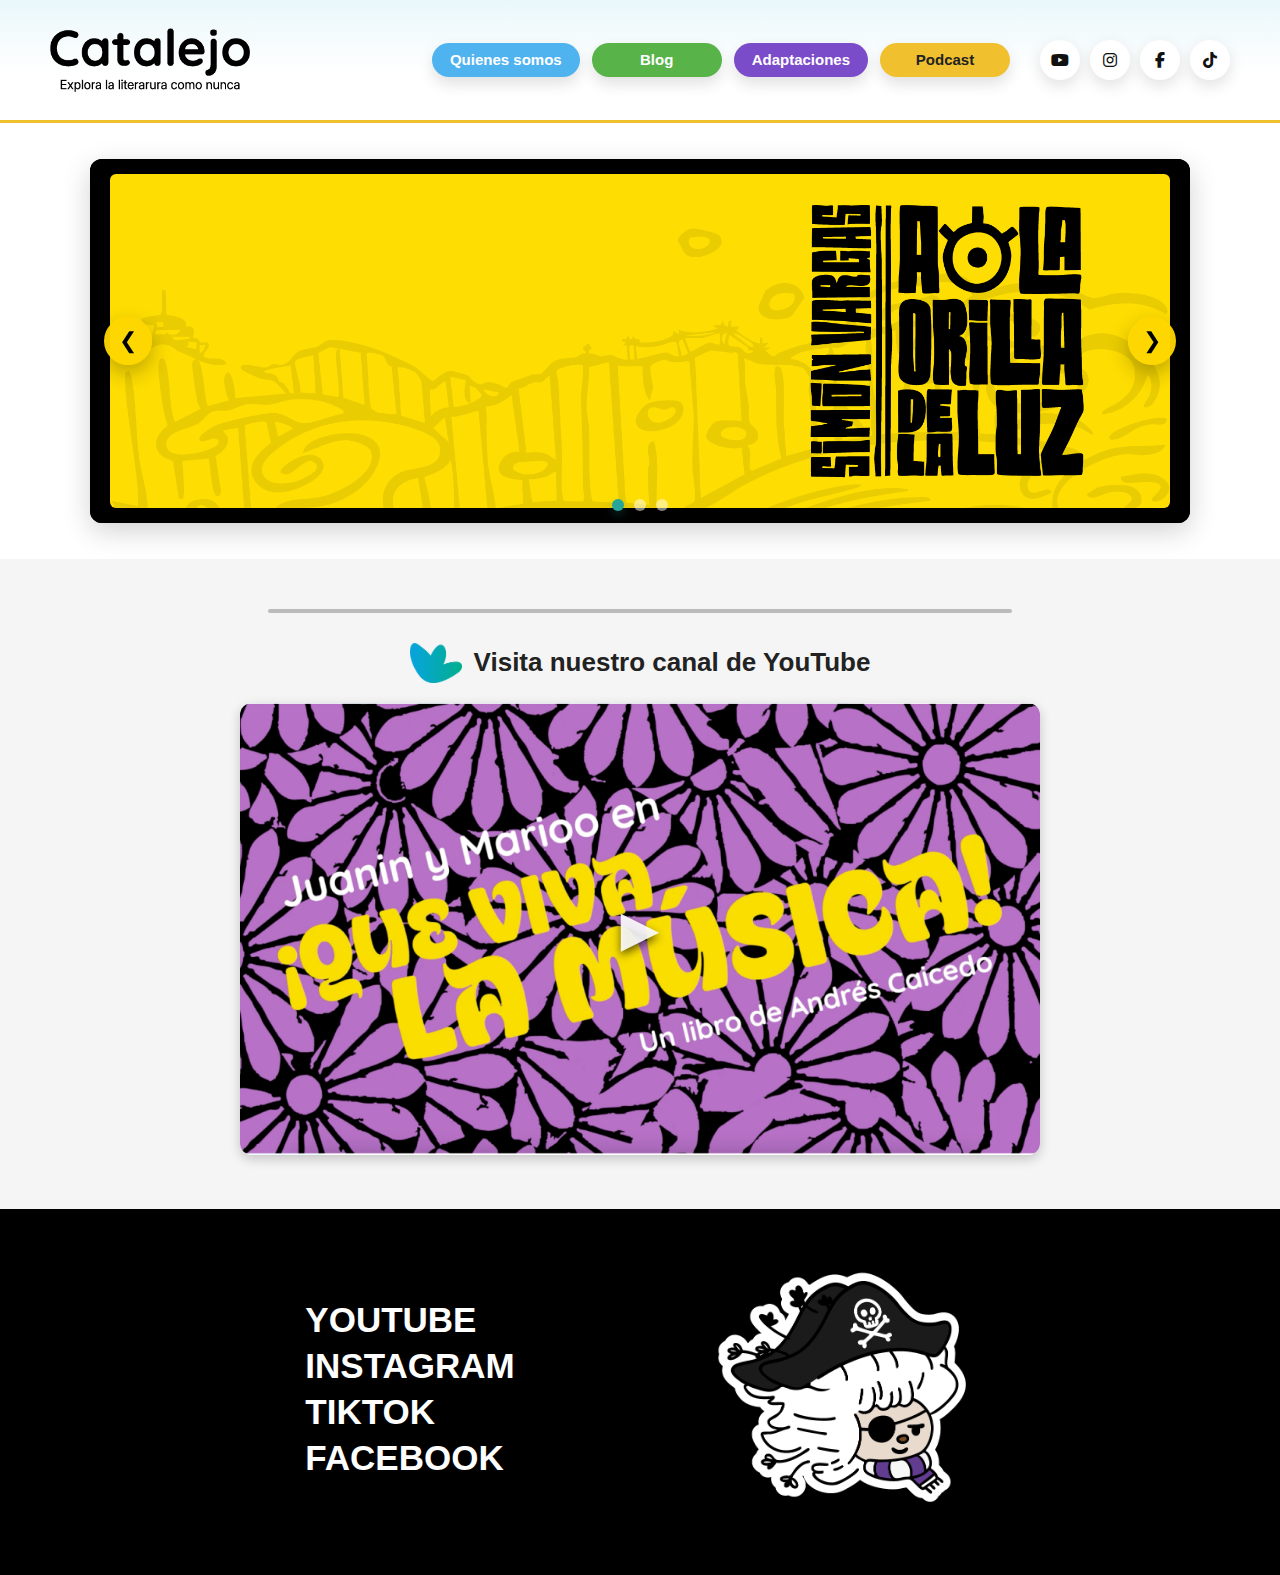
<file: index.html>
<!DOCTYPE html>
<html lang="es">
<head>
  <meta charset="UTF-8" />
  <meta name="viewport" content="width=device-width,initial-scale=1" />
  <title>Catalejo</title>
  <link rel="stylesheet" href="https://cdnjs.cloudflare.com/ajax/libs/font-awesome/6.5.0/css/all.min.css">
  <link rel="stylesheet" href="css/style.css">
  <script defer src="js/script.js"></script>
</head>
<body>
<header class="site-header">
  <div class="wrap">
    <div class="brand">
      <img src="img/inicio_1.png" alt="Catalejo" class="brand-logo">
    </div>
    <button class="menu-toggle" aria-label="Menú">
      ☰
    </button>

    <nav class="nav-pills" aria-label="Principal">
      <a class="pill quienes" href="quienes.html">Quienes somos</a>
      <a class="pill blog" href="blog.html">Blog</a>
      <a class="pill adap" href="adaptaciones.html">Adaptaciones</a>
      <a class="pill pod" href="podcast.html">Podcast</a>
    </nav>

    <div class="socials" aria-hidden="true">
      <a class="soc" href="https://www.youtube.com/@Catalejo_med" title="YouTube"><i class="fab fa-youtube"></i></a>
      <a class="soc" href="https://www.instagram.com/catalejo.med/" title="Instagram"><i class="fab fa-instagram"></i></a>
      <a class="soc" href="https://www.facebook.com/share/1BPFPQ7bNR/" title="Facebook"><i class="fab fa-facebook-f"></i></a>
      <a class="soc" href="https://www.tiktok.com/@catalejo.med" title="TikTok"><i class="fa-brands fa-tiktok"></i></a>
    </div>
  </div>
</header>

  <section class="my-carousel" aria-label="Galería principal">
    <div class="carousel-viewport" id="heroCarousel">

      <div class="slides">
        <div class="slide">
          <img src="img/1.png" alt="Imagen 1">
        </div>
        <div class="slide">
          <img src="img/2.png" alt="Imagen 2">
        </div>
        <div class="slide">
          <img src="img/3.png" alt="Imagen 3">
        </div>
      </div>

      <!-- controles -->
      <button class="control prev" aria-label="Anterior">❮</button>
      <button class="control next" aria-label="Siguiente">❯</button>

      <!-- indicadores (se generan desde JS) -->
      <div class="indicators" role="tablist" aria-label="Indicadores carrusel"></div>
    </div>
  </section>

<!-- YOUTUBE -->
<section class="youtube">
  <h2>
    <img src="img/inicio.png" alt="Logo Catalejo" class="yt-logo">
    Visita nuestro canal de YouTube
  </h2>
  <div class="yt-card">
    <a href="https://youtu.be/6Ux8UqT9m-E?si=lTsMV40bIonJCxQV" target="_blank" class="yt-link">
      <img src="img/musica.png" alt="¡Que viva la música!" class="yt-thumb">
      <span class="play-button">&#9658;</span>
    </a>
  </div>
</section>

<footer>
<!-- REDES SOCIALES -->
<section class="social-section">
  <div class="social-text">
    <ul>
      <li><a href="https://www.youtube.com/@Catalejo_med" target="_blank">YOUTUBE</a></li>
      <li><a href="https://www.instagram.com/catalejo.med/" target="_blank">INSTAGRAM</a></li>
      <li><a href="https://www.tiktok.com/@catalejo.med" target="_blank">TIKTOK</a></li>
      <li><a href="https://www.facebook.com/share/1BPFPQ7bNR/" target="_blank">FACEBOOK</a></li>
    </ul>
  </div>
  <div class="social-img">
    <img src="img/footer.png" alt="Mascota pirata">
  </div>
</section>
</footer>
<script>
  document.querySelector('.menu-toggle').addEventListener('click', () => {
    document.querySelector('.nav-pills').classList.toggle('active');
  });
</script>

</body>
</html>
</file>
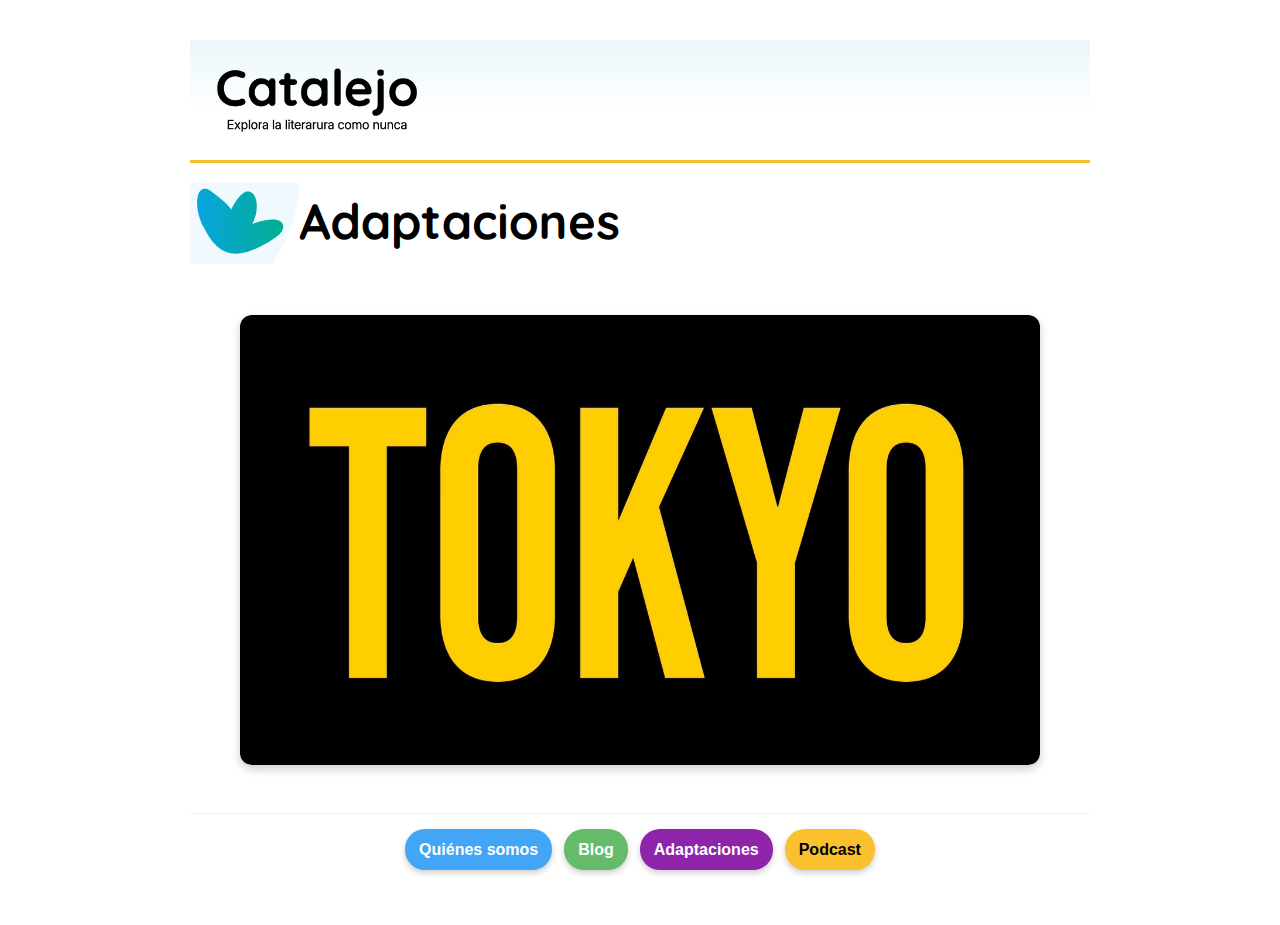
<file: adaptaciones.html>
<!DOCTYPE html>
<html lang="es">
<head>
  <meta charset="UTF-8" />
  <meta name="viewport" content="width=device-width, initial-scale=1" />
  <title>Catalejo - Video</title>
  <link rel="stylesheet" href="css/quienes.css">
  <style>
    /* Extra para centrar el video */
    .video-container {
      display: flex;
      justify-content: center;
      margin: 30px 0;
    }
    .video-container iframe {
      width: 100%;
      max-width: 800px;
      aspect-ratio: 16 / 9;
      border-radius: 12px;
      border: none;
    }
        /* Extra para centrar el "reproductor" */
    .video-container {
      display: flex;
      justify-content: center;
      margin: 30px 0;
    }
    .video-container img {
      width: 100%;
      max-width: 800px;
      border-radius: 12px;
      box-shadow: 0 4px 10px rgba(0,0,0,0.2);
      cursor: pointer;
      transition: transform 0.3s ease;
    }
    .video-container img:hover {
      transform: scale(1.02);
    }
  </style>
</head>
<body>
  <!-- Header -->
  <header class="site-header">
    <div class="wrap">
      <div class="brand">
        <a href="index.html">
          <img src="img/inicio_1.png" alt="Catalejo" class="brand-logo">
        </a>
      </div>
    </div>
  </header>

  <!-- Título -->
  <section class="blog-section">
    <h2 class="blog-heading">
      <a href="blog.html">
        <!-- Aquí cambias la imagen por la que quieras -->
        <img src="img/adaptaciones.png" alt="Ícono Video">
      </a>
    </h2>
  </section>

  <!-- Contenido (imagen como reproductor) -->
  <section class="contenido-blog">
    <div class="video-container">
      <a href="https://youtu.be/502-LVAnV_0" target="_blank">
        <!-- Usa aquí la miniatura o una imagen estilo reproductor -->
        <img src="img/Adaptaciones-video.png" alt="Reproductor Catalejo">
      </a>
    </div>
  </section>

  <!-- Footer -->
  <footer class="mini-footer">
    <div class="enlaces-footer">
      <a href="quienes.html" class="btn-footer azul">Quiénes somos</a>
      <a href="blog.html" class="btn-footer verde">Blog</a>
      <a href="adaptaciones.html" class="btn-footer morado">Adaptaciones</a>
      <a href="podcast.html" class="btn-footer amarillo">Podcast</a>
    </div>
  </footer>
</body>
</html>
</file>
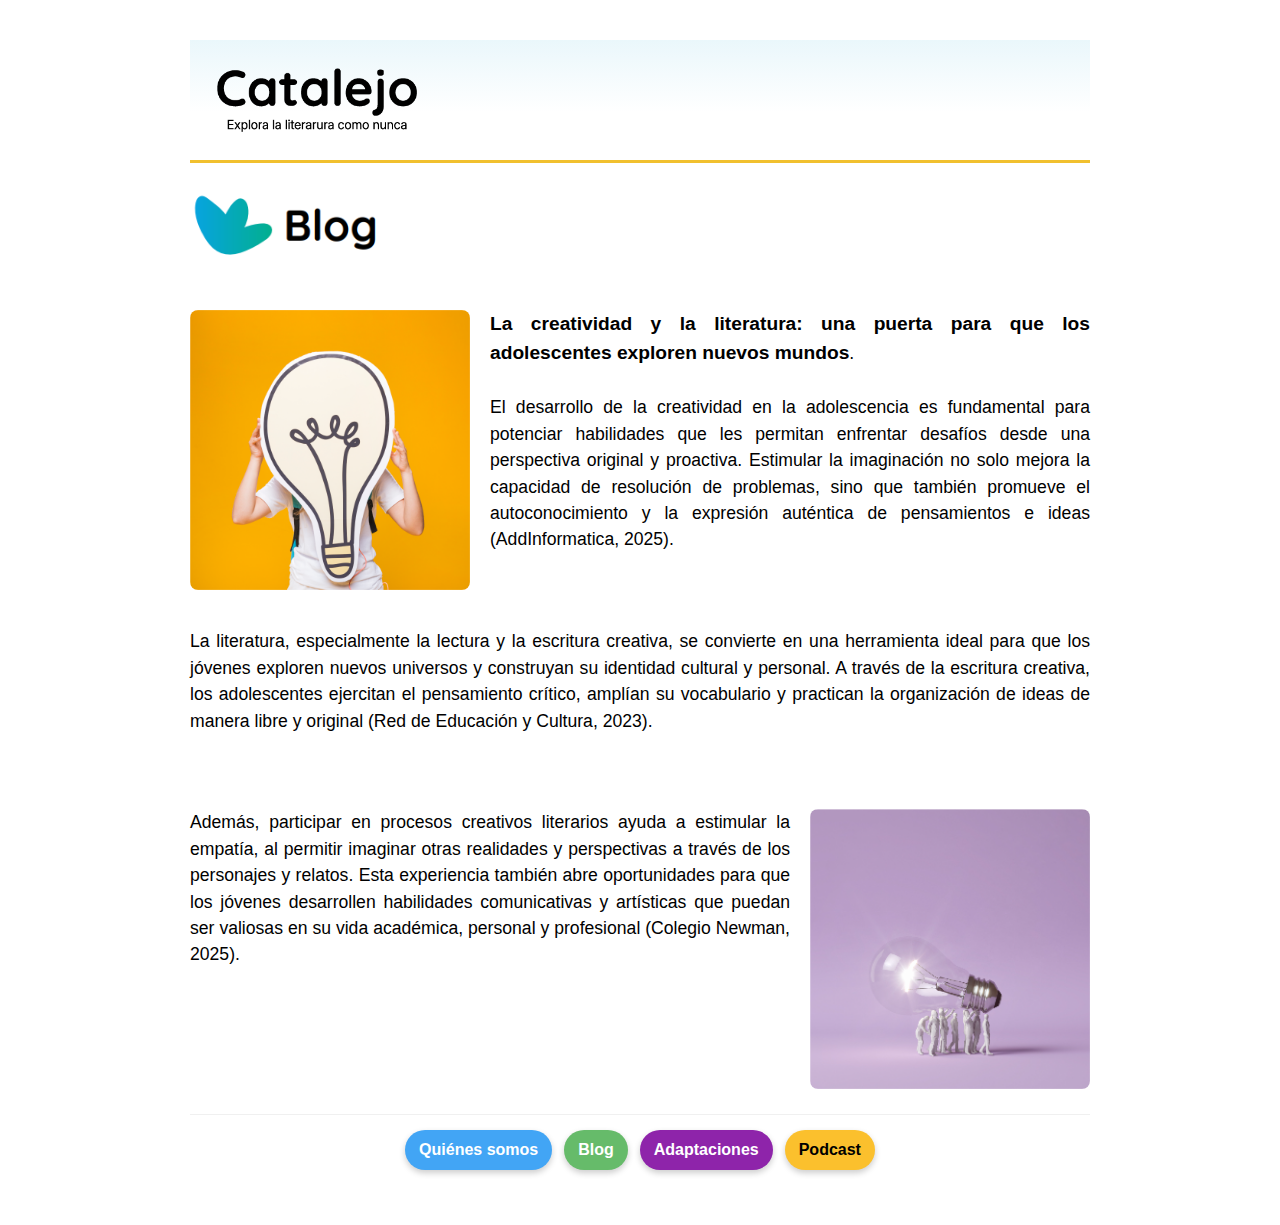
<file: blog.html>
<!DOCTYPE html>
<html lang="es">
<head>
  <meta charset="UTF-8" />
  <meta name="viewport" content="width=device-width, initial-scale=1" />
  <title>Blog - Catalejo</title>
  <link rel="stylesheet" href="css/blog.css">
</head>
<body>
  <header class="site-header">
    <div class="wrap">
      <div class="brand">
        <a href="index.html">
        <img src="img/inicio_1.png" alt="Catalejo" class="brand-logo">
        </a>
      </div>
    </div>
  </header>
  <section class="blog-section">
    <h2 class="blog-heading">
      <a href="blog.html">
        <img src="img/blog.png" alt="Ícono Blog">
      </a>
    </h2>
  </section>

  <section class="contenido-blog">
    <p>
      <img src="img/bog2.png" alt="Imagen izquierda" class="img-left">
      <strong>La creatividad y la literatura: una puerta para que los adolescentes exploren nuevos mundos</strong>.  
      <br>
      <br>
      El desarrollo de la creatividad en la adolescencia es fundamental para potenciar habilidades 
      que les permitan enfrentar desafíos desde una perspectiva original y proactiva. Estimular la 
      imaginación no solo mejora la capacidad de resolución de problemas, sino que también promueve 
      el autoconocimiento y la expresión auténtica de pensamientos e ideas (AddInformatica, 2025).
    </p>
<br>
<br>
    <p>
      La literatura, especialmente la lectura y la escritura creativa, se convierte en una herramienta 
      ideal para que los jóvenes exploren nuevos universos y construyan su identidad cultural y personal. 
      A través de la escritura creativa, los adolescentes ejercitan el pensamiento crítico, amplían su 
      vocabulario y practican la organización de ideas de manera libre y original (Red de Educación y Cultura, 2023).
    </p>
<br>
<br>
    <p>
      <img src="img/bog.png" alt="Imagen derecha" class="img-right">
      Además, participar en procesos creativos literarios ayuda a estimular la empatía, al permitir imaginar 
      otras realidades y perspectivas a través de los personajes y relatos. Esta experiencia también abre 
      oportunidades para que los jóvenes desarrollen habilidades comunicativas y artísticas que puedan ser 
      valiosas en su vida académica, personal y profesional (Colegio Newman, 2025).
    </p>
  </section>
<br>
<br>
<br>
<br>
  <footer class="mini-footer">
    <div class="enlaces-footer">
      <a href="quienes.html" class="btn-footer azul">Quiénes somos</a>
      <a href="blog.html" class="btn-footer verde">Blog</a>
      <a href="adaptaciones.html" class="btn-footer morado">Adaptaciones</a>
      <a href="podcast.html" class="btn-footer amarillo">Podcast</a>
    </div>
  </footer>
</body>
</html>
</file>
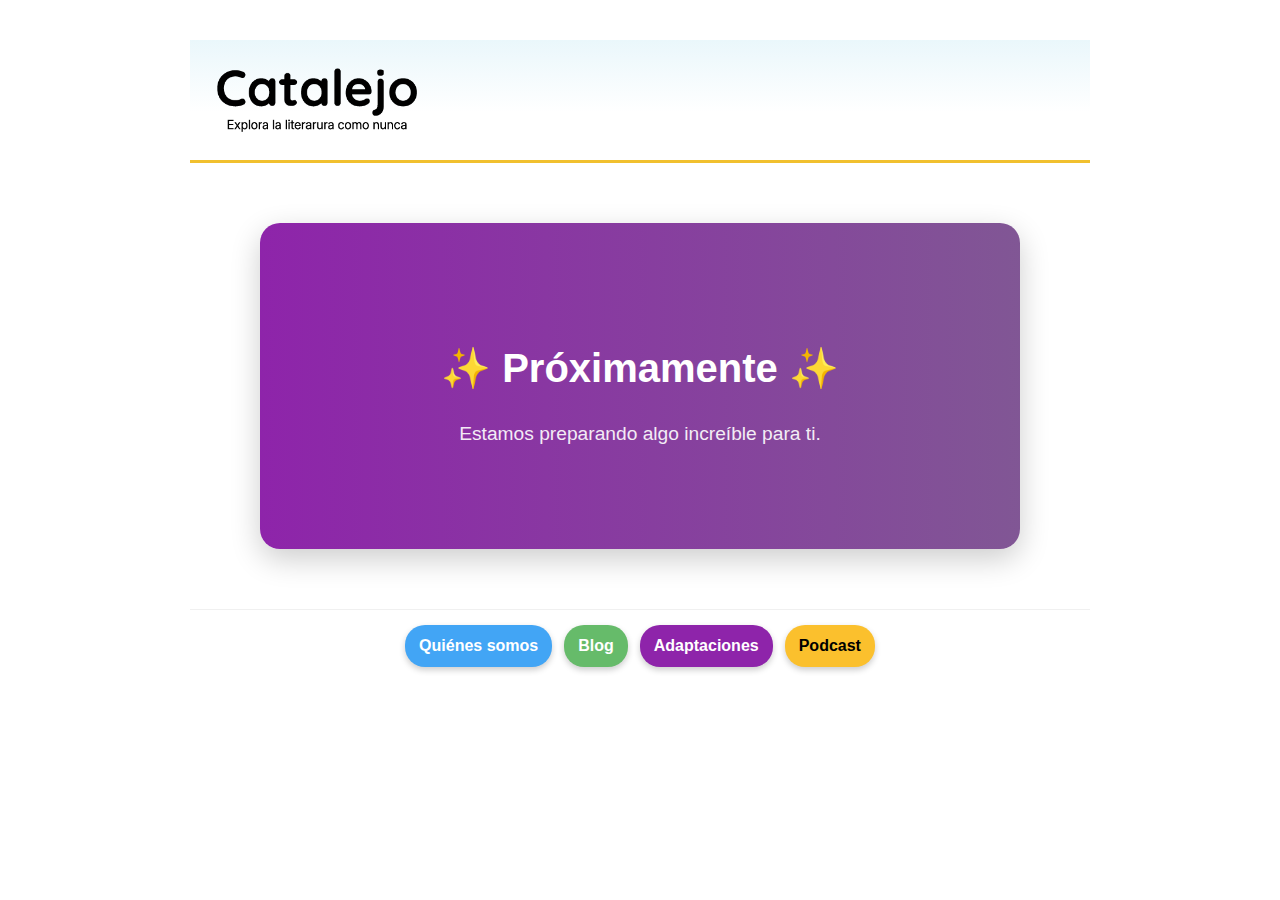
<file: podcast.html>
<!DOCTYPE html>
<html lang="es">
<head>
  <meta charset="UTF-8" />
  <meta name="viewport" content="width=device-width, initial-scale=1" />
  <title>Página en construcción - Catalejo</title>
  <link rel="stylesheet" href="css/podcast.css">
</head>
<body>
  <!-- Header -->
  <header class="site-header">
    <div class="wrap">
      <div class="brand">
        <a href="index.html">
          <img src="img/inicio_1.png" alt="Catalejo" class="brand-logo">
        </a>
      </div>
    </div>
  </header>



<!-- Contenido -->
<section class="contenido-blog">
  <div class="coming-soon-dynamic">
    <h2>✨ Próximamente ✨</h2>
    <p>Estamos preparando algo increíble para ti.</p>
  </div>
</section>


  <!-- Footer -->
  <footer class="mini-footer">
    <div class="enlaces-footer">
      <a href="quienes.html" class="btn-footer azul">Quiénes somos</a>
      <a href="blog.html" class="btn-footer verde">Blog</a>
      <a href="adaptaciones.html" class="btn-footer morado">Adaptaciones</a>
      <a href="podcast.html" class="btn-footer amarillo">Podcast</a>
    </div>
  </footer>
</body>
</html>
</file>
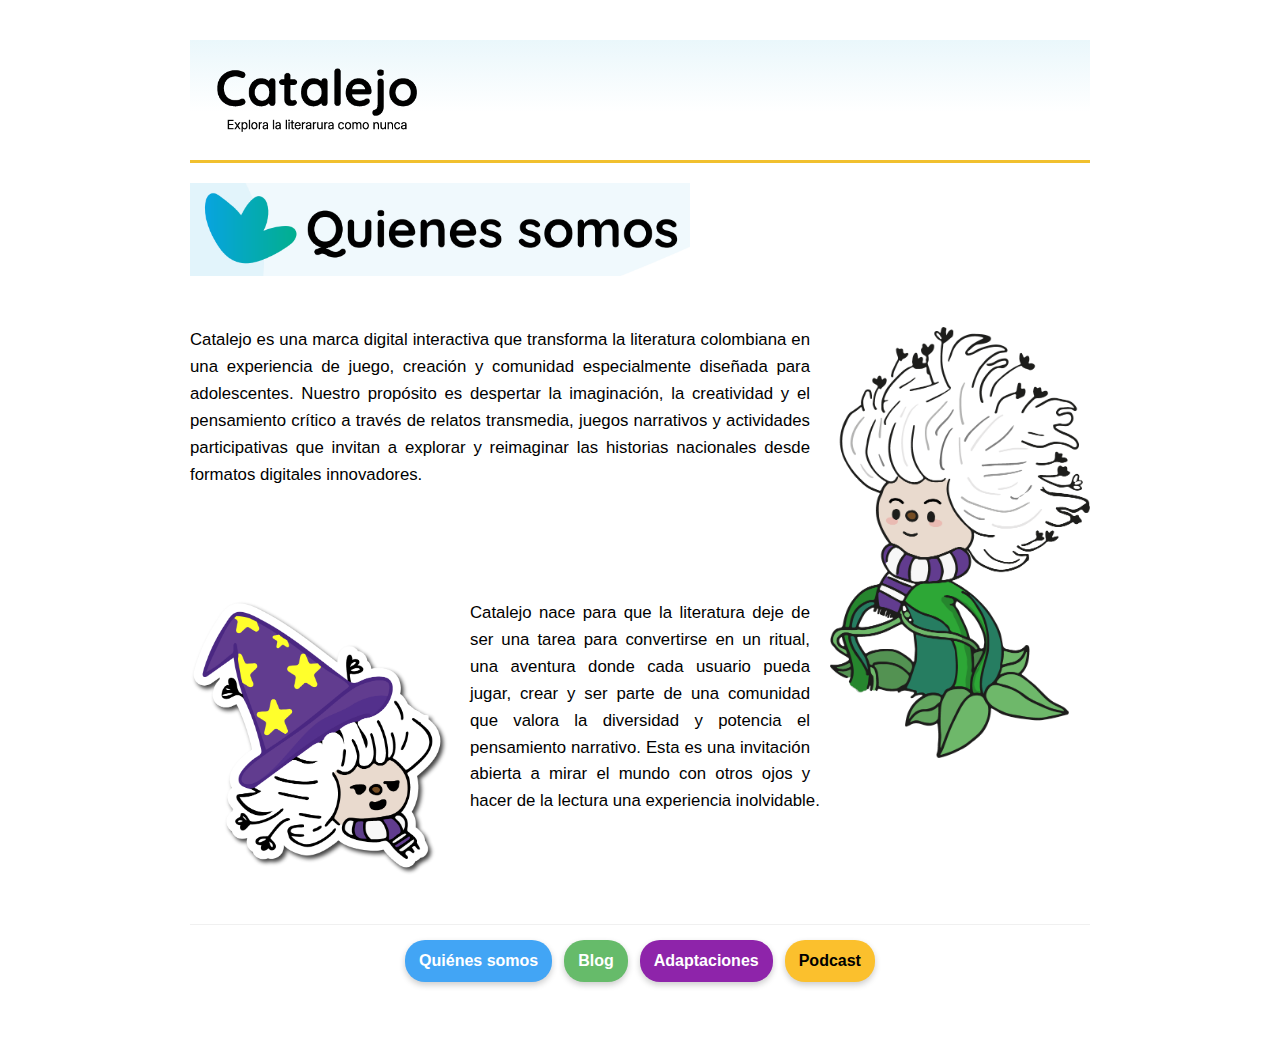
<file: quienes.html>
<!DOCTYPE html>
<html lang="es">
<head>
  <meta charset="UTF-8" />
  <meta name="viewport" content="width=device-width, initial-scale=1" />
  <title>Quiénes Somos - Catalejo</title>
  <link rel="stylesheet" href="css/quienes.css">
</head>
<body>
  <!-- Header -->
  <header class="site-header">
    <div class="wrap">
      <div class="brand">
        <a href="quienes.html">
          <img src="img/inicio_1.png" alt="Catalejo" class="brand-logo">
        </a>
      </div>
    </div>
  </header>

  <!-- Título -->
  <section class="blog-section">
    <h2 class="blog-heading">
      <a href="blog.html">
        <img src="img/Quienes_somos.png" alt="Ícono Quiénes Somos">
      </a>
    </h2>
  </section>

  <!-- Contenido -->
  <section class="contenido-blog">

    <p>
      <img src="img/somos.png" alt="Imagen derecha" class="img-right">
      Catalejo es una marca digital interactiva que transforma la literatura colombiana en una experiencia de juego, creación y comunidad especialmente diseñada para adolescentes. Nuestro propósito es despertar la imaginación, la creatividad y el pensamiento crítico a través de relatos transmedia, juegos narrativos y actividades participativas que invitan a explorar y reimaginar las historias nacionales desde formatos digitales innovadores.
    </p>
<br>
<br>
<br>
    <p>
      <img src="img/quienes.png" alt="Imagen izquierda" class="img-left">
      Catalejo nace para que la literatura deje de ser una tarea para convertirse en un ritual, una aventura donde cada usuario pueda jugar, crear y ser parte de una comunidad que valora la diversidad y potencia el pensamiento narrativo. Esta es una invitación abierta a mirar el mundo con otros ojos y hacer de la lectura una experiencia inolvidable.
    </p>
<br>
<br>
  </section>

  <!-- Footer -->
  <footer class="mini-footer">
    <div class="enlaces-footer">
      <a href="quienes.html" class="btn-footer azul">Quiénes somos</a>
      <a href="blog.html" class="btn-footer verde">Blog</a>
      <a href="adaptaciones.html" class="btn-footer morado">Adaptaciones</a>
      <a href="podcast.html" class="btn-footer amarillo">Podcast</a>
    </div>
  </footer>
</body>
</html>
</file>
<file: css/quienes.css>
/* General */
body {
  margin: 40px auto;
  font-family: 'Segoe UI', Calibri, sans-serif;
  background: #ffffff;
  line-height: 1.6;
  max-width: 900px;
}

/* Encabezado */
.site-header {
  background: linear-gradient(180deg,#eaf7fb 0%, #ffffff 60%);
  padding: 28px 0;
  border-bottom: 3px solid #f1c02f;
}
.wrap {
  width: min(1180px, 94%);
  margin: 0 auto;
  display: flex;
  align-items: center;
  gap: 18px;
}
.brand-logo {
  height: 64px;
  display: block;
}

/* Sección principal */
.blog-heading {
  margin: 20px 0 40px;
  text-align: 10px;
}
.blog-heading img {
  max-width: 500px;
}

/* Imágenes con texto alrededor */
.img-left {
  float: left;
  width: 260px;
  margin: 0 20px 10px 0;
  border-radius: 8px;
  shape-outside: inset(0 round 8px);
  -webkit-shape-outside: inset(0 round 8px);
}

.img-right {
  float: right;
  width: 260px;
  margin: 0 0 10px 20px;
  border-radius: 8px;
  shape-outside: inset(0 round 8px);
  -webkit-shape-outside: inset(0 round 8px);
}

/* Texto */
.contenido-blog p {
  text-align: justify;
  margin-bottom: 18px;
  font-size: 1.05rem;
}

/* Footer */
.mini-footer {
  text-align: center;
  padding: 15px;
  background: #ffffff;
  border-top: 1px solid #f0f0f0;
  margin-top: 40px;
}
.enlaces-footer {
  display: flex;
  justify-content: center;
  gap: 12px;
  flex-wrap: wrap;
}
.btn-footer {
  display: inline-block;
  padding: 8px 14px;
  border-radius: 20px;
  color: #fff;
  text-decoration: none;
  font-weight: bold;
  box-shadow: 0 3px 6px rgba(0,0,0,0.2);
  transition: transform 0.2s, background 0.2s;
}
.btn-footer:hover {
  transform: scale(1.05);
  opacity: 0.9;
}
.btn-footer.azul { background: #42a5f5; }
.btn-footer.verde { background: #66bb6a; }
.btn-footer.morado { background: #8e24aa; }
.btn-footer.amarillo { background: #fbc02d; color: #000; }
</file>
<file: css/blog.css>
body {
      margin: 40px;
      font-family: 'Segoe UI', Calibri, sans-serif;
      background: #ffffff;
      line-height: 1.5;
      max-width: 900px;
      margin-left: auto;
      margin-right: auto;
    }

    .blog-heading {
      text-align: 10px;
      margin-bottom: 30px;
    }

    .blog-heading img {
      max-width: 200px;
    }

    /* Imagen alineada a la izquierda */
    .img-left {
      float: left;
      width: 280px;
      margin: 0 20px 20px 0;
      border-radius: 8px;
      shape-outside: inset(0 round 8px);
      -webkit-shape-outside: inset(0 round 8px);
    }

    

    /* Imagen alineada a la derecha */
    .img-right {
      float: right;
      width: 280px;
      margin: 0 0 20px 20px;
      border-radius: 8px;
      shape-outside: inset(0 round 8px);
      -webkit-shape-outside: inset(0 round 8px);
    }

    p {
      text-align: justify;
      margin-bottom: 10px;
      font-size: 1.1rem;
    }

    strong {
      font-size: 1.2rem;
    }

    /* Footer reducido */
    .mini-footer {
      text-align: center;
      padding: 15px;
      background: #ffffff;
      border-top: 1px solid #f0f0f0;
      margin-top: 40px;
    }

    .enlaces-footer {
      display: flex;
      justify-content: center;
      gap: 12px;
      flex-wrap: wrap;
    }

    .btn-footer {
      display: inline-block;
      padding: 8px 14px;
      border-radius: 20px;
      color: #fff;
      text-decoration: none;
      font-weight: bold;
      box-shadow: 0 3px 6px rgba(0,0,0,0.2);
      transition: transform 0.2s, background 0.2s;
    }

    .btn-footer:hover {
      transform: scale(1.05);
      opacity: 0.9;
    }

    .btn-footer.azul { background: #42a5f5; }
    .btn-footer.verde { background: #66bb6a; }
    .btn-footer.morado { background: #8e24aa; }
    .btn-footer.amarillo { background: #fbc02d; color: #000; }

    /* HEADER */
/* --- Header estilo Catalejo --- */
.site-header {
  background: linear-gradient(180deg,#eaf7fb 0%, #ffffff 60%);
  padding: 28px 0;
  position: relative;
  z-index: 10;
  border-bottom: 3px solid #f1c02f;
}
.wrap {
  width: min(1180px, 94%);
  margin: 0 auto;
  display: flex;
  align-items: center;
  gap: 18px;
}
.brand { display: flex; align-items: center; gap: 12px; }
.brand-logo { height: 64px; display: block; }
</file>
<file: css/podcast.css>
/* General */
body {
  margin: 40px auto;
  font-family: 'Segoe UI', Calibri, sans-serif;
  background: #ffffff;
  line-height: 1.6;
  max-width: 900px;
  text-align: center;
}

/* Header */
.site-header {
  background: linear-gradient(180deg,#eaf7fb 0%, #ffffff 60%);
  padding: 28px 0;
  border-bottom: 3px solid #f1c02f;
}
.wrap {
  width: min(1180px, 94%);
  margin: 0 auto;
  display: flex;
  align-items: center;
}
.brand-logo {
  height: 64px;
  display: block;
}

/* Sección principal */
.blog-heading {
  margin: 20px 0 40px;
}
.blog-heading img {
  max-width: 450px;
}

/* Contenido */
.coming-soon {
  margin: 60px auto;
}
.coming-soon h3 {
  font-size: 2rem;
  color: #333;
  margin-bottom: 10px;
}
.coming-soon p {
  font-size: 1.2rem;
  color: #777;
}

/* Footer */
.mini-footer {
  text-align: center;
  padding: 15px;
  background: #ffffff;
  border-top: 1px solid #f0f0f0;
  margin-top: 40px;
}
.enlaces-footer {
  display: flex;
  justify-content: center;
  gap: 12px;
  flex-wrap: wrap;
}
.btn-footer {
  display: inline-block;
  padding: 8px 14px;
  border-radius: 20px;
  color: #fff;
  text-decoration: none;
  font-weight: bold;
  box-shadow: 0 3px 6px rgba(0,0,0,0.2);
  transition: transform 0.2s, background 0.2s;
}
.btn-footer:hover {
  transform: scale(1.05);
  opacity: 0.9;
}
.btn-footer.azul { background: #42a5f5; }
.btn-footer.verde { background: #66bb6a; }
.btn-footer.morado { background: #8e24aa; }
.btn-footer.amarillo { background: #fbc02d; color: #000; }

/* Contenedor dinámico */
.coming-soon-dynamic {
  text-align: center;
  padding: 80px 30px;
  margin: 60px auto;
  border-radius: 20px;
  background: linear-gradient(270deg, #42a5f5, #66bb6a, #8e24aa);
  background-size: 600% 600%;
  animation: gradientMove 10s ease infinite;
  color: #fff;
  max-width: 700px;
  box-shadow: 0 10px 30px rgba(0,0,0,0.2);
}

/* Animación del degradado */
@keyframes gradientMove {
  0% { background-position: 0% 50%; }
  50% { background-position: 100% 50%; }
  100% { background-position: 0% 50%; }
}

/* Texto */
.coming-soon-dynamic h2 {
  font-size: 2.5rem;
  margin-bottom: 15px;
  animation: pulse 2s infinite;
}

.coming-soon-dynamic p {
  font-size: 1.2rem;
  opacity: 0.9;
}

/* Efecto de latido en el título */
@keyframes pulse {
  0% { transform: scale(1); }
  50% { transform: scale(1.08); }
  100% { transform: scale(1); }
}
</file>
<file: css/style.css>
/* RESET */
* { margin: 0; padding: 0; box-sizing: border-box; }
body { font-family: Arial, sans-serif; background: #fff; color: #222; }

/* HEADER */
/* --- Header estilo Catalejo --- */
.site-header {
  background: linear-gradient(180deg,#eaf7fb 0%, #ffffff 60%);
  padding: 28px 0;
  position: relative;
  z-index: 10;
  border-bottom: 3px solid #f1c02f;
}
.wrap {
  width: min(1180px, 94%);
  margin: 0 auto;
  display: flex;
  align-items: center;
  gap: 18px;
}
.brand { display: flex; align-items: center; gap: 12px; }
.brand-logo { height: 64px; display: block; }

/* Píldoras / botones */
.nav-pills { margin-left: auto; display: flex; gap: 12px; align-items: center; }
.pill {
  padding: 8px 18px; min-width: 130px; text-align: center;
  border-radius: 24px; font-weight: 700; font-size: 15px; line-height: 1.2;
  text-decoration: none; color: #fff; box-shadow: 0 7px 15px rgba(0,0,0,0.12);
  transition: transform .12s ease, box-shadow .12s ease; display: inline-block;
}
.pill:hover { transform: translateY(-3px); }
.pill.quienes { background: #4fb3f0; }
.pill.blog    { background: #58b349; }
.pill.adap    { background: #7b4cc9; }
.pill.pod     { background: #f1c02f; color:#222; }

/* socials */
.socials { display:flex; gap:10px; margin-left: 12px; }
.soc {
  width: 40px; height: 40px; border-radius: 50%; background: #fff;
  display: grid; place-items: center; color: #111; text-decoration: none;
  box-shadow: 0 6px 16px rgba(0,0,0,0.12); font-size: 16px;
}

/* responsive header */
/* Botón hamburguesa */
.menu-toggle {
  display: none;
  font-size: 28px;
  background: none;
  border: none;
  cursor: pointer;
  margin-left: auto;
  color: #222;
}

/* Vista móvil */
@media (max-width: 900px) {
  .menu-toggle { 
    display: block; 
  }

  .nav-pills {
    display: none;
    flex-direction: column;
    gap: 12px;
    background: #fff;
    position: absolute;
    top: 100%;
    right: 20px;
    padding: 15px;
    border-radius: 8px;
    box-shadow: 0 6px 16px rgba(0,0,0,0.2);
    z-index: 99;
  }

  .nav-pills.active { 
    display: flex; 
  }

  .pill {
    color: #222 !important;
    background: #f1f1f1;
    box-shadow: none;
  }

  .pill:hover {
    background: #ddd;
    transform: none;
  }
}


/* ========================= */
/* CAROUSEL (nuevo, sin bootstrap) */
/* ========================= */

.my-carousel {
  max-width: 1100px;
  margin: 36px auto;
  border-radius: 12px;
  overflow: hidden;
  position: relative;
  background: #000;
  box-shadow: 0 8px 28px rgba(0,0,0,0.18);
}

/* viewport que contiene slides */
.carousel-viewport {
  position: relative;
  width: 100%;
  height: auto;
}

/* contenedor de slides */
.slides {
  display: flex;
  transition: transform 600ms cubic-bezier(.22,.9,.25,1);
  will-change: transform;
}

/* cada slide ocupa 100% del ancho */
.slide {
  min-width: 100%;
  display: flex;
  justify-content: center;
  align-items: center;
  padding: 14px 20px;
  box-sizing: border-box;
  background: #000;
}

/* imagen dentro de slide: se ve completa, centrada y con límite de altura */
.slide img {
  display: block;
  width: auto;            /* evita estirar horizontalmente */
  max-width: 100%;
  max-height: 60vh;      /* se adapta a la ventana (ajusta si necesario) */
  object-fit: contain;   /* muestra imagen completa sin recortes */
  background: #000;
  border-radius: 6px;
}

/* controles (prev/next) */
.control {
  position: absolute;
  top: 50%;
  transform: translateY(-50%);
  z-index: 40;
  width: 48px;
  height: 48px;
  border-radius: 50%;
  border: none;
  background: rgba(255,214,0,0.95);
  display: grid;
  place-items: center;
  font-size: 22px;
  cursor: pointer;
  box-shadow: 0 8px 20px rgba(0,0,0,0.25);
}
.control.prev { left: 14px; }
.control.next { right: 14px; }

/* indicadores (dots) */
.indicators {
  position: absolute;
  bottom: 12px;
  left: 50%;
  transform: translateX(-50%);
  display: flex;
  gap: 10px;
  z-index: 45;
}
.indicators button {
  width: 12px;
  height: 12px;
  border-radius: 50%;
  border: none;
  background: rgba(255,255,255,0.5);
  cursor: pointer;
}
.indicators button.active {
  background: #26a69a;
  box-shadow: 0 4px 10px rgba(38,166,154,0.25);
}

/* hover/focus accessibility */
.control:focus, .indicators button:focus { outline: 2px solid rgba(255,214,0,0.9); outline-offset: 2px; }

/* YOUTUBE */
.youtube {
  text-align: center;
  padding: 50px 20px;
  background: #f5f5f5;
  position: relative;
}

.youtube::before {
  content: "";
  display: block;
  width: 60%;          /* 🔹 controla qué tanto se extiende la línea */
  margin: 0 auto 30px; /* centrada con espacio abajo */
  border-top: 4px solid #bbb; /* grosor y color */
  border-radius: 2px;  /* opcional, esquinas suaves */
}


.youtube h2 {
  font-size: 26px;
  margin-bottom: 20px;
  display: flex;
  align-items: center;
  justify-content: center;
  gap: 12px;
}

.youtube h2 .yt-logo {
  height: 40px;     /* ajusta según tu logo */
  width: auto;
  display: inline-block;
}

.yt-card {
  position: relative;
  display: inline-block;
}

.yt-thumb {
  width: 100%;
  max-width: 800px;
  border-radius: 12px;
  box-shadow: 0 4px 12px rgba(0,0,0,0.2);
  display: block;
}

.play-button {
  position: absolute;
  top: 50%;
  left: 50%;
  transform: translate(-50%, -50%);
  font-size: 64px;
  color: rgba(255, 255, 255, 0.9);
  text-shadow: 0 4px 8px rgba(0,0,0,0.6);
  pointer-events: none; /* 🔹 permite hacer clic en el link, no en el botón */
}

.yt-link {
  display: inline-block;
  position: relative;
  text-decoration: none;
}



/* FOOTER */
.footer { display: flex; justify-content: space-between; align-items: center; background: #000; color: #fff; padding: 30px 40px; }
.footer ul { list-style: none; margin-top: 10px; }
.footer ul li { margin-bottom: 5px; }
.footer-img img { width: 120px; }

/* Responsive tweaks */
@media (max-width: 700px) {
  .control { width: 40px; height: 40px; font-size: 18px; }
  .slide img { max-height: 50vh; }
  .my-carousel { margin: 20px; border-radius: 10px; }
}

/* Ya sabes que estas separando santiago*/
/* REDES SOCIALES */
.social-section {
  display: flex;
  justify-content: center;   /* 🔹 en lugar de separarlos a los extremos */
  align-items: center;
  background: #000;          /* fondo negro */
  color: #fff;
  padding: 60px 40px;
  gap: 200px;                 /* 🔹 controla la distancia entre texto e imagen */
}


.social-text ul {
  list-style: none;
  padding: 0;
  margin: 0;
}

.social-text ul li {
  margin-bottom: 6px;
}

.social-text ul li a {
  color: #fff;
  font-size: 35px;
  font-weight: 600;
  text-decoration: none;
  transition: color 0.2s ease;
}

.social-text ul li a:hover {
  color: #bbb; /* gris suave al pasar */
}

.social-img img {
  max-width: 260px;   /* ajusta según tamaño */
  height: auto;
}


/* Responsive */
@media (max-width: 800px) {
  .social-section {
    flex-direction: column;
    text-align: center;
  }
  .social-img {
    margin-top: 30px;
  }
}
</file>
